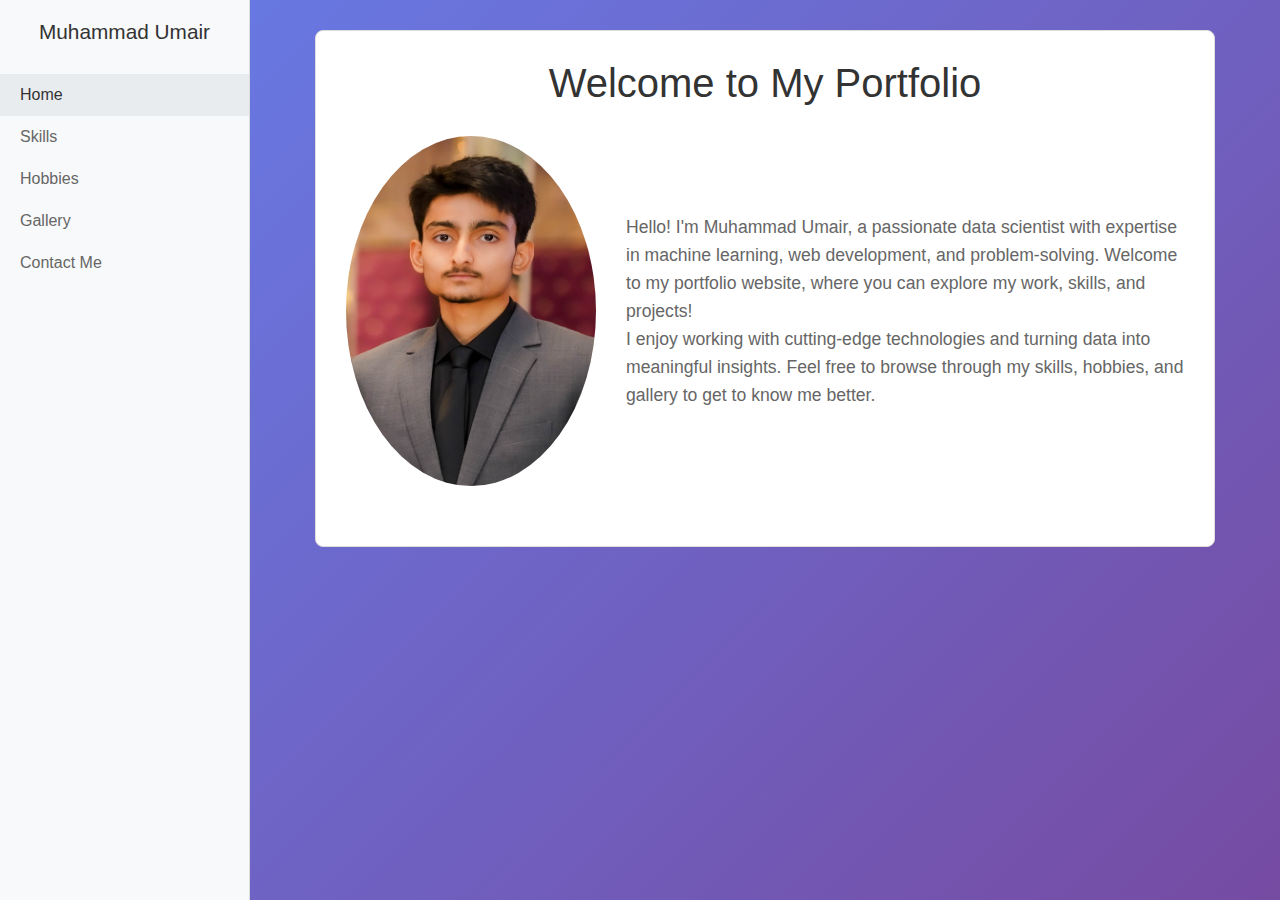
<file: index.html>
<!DOCTYPE html>
<html lang="en">
<head>
    <meta charset="UTF-8">
    <meta name="viewport" content="width=device-width, initial-scale=1.0">
    <title>Portfolio - Home</title>
    <link rel="stylesheet" href="css/style.css">
</head>
<body>
    <div class="sidebar">
        <div class="name">
            <h2>Muhammad Umair</h2>
        </div>
        <nav>
            <a href="./index.html" class="active">Home</a>
            <a href="skills.html">Skills</a>
            <a href="hobbies.html">Hobbies</a>
            <a href="gallery.html">Gallery</a>
            <a href="contact.html">Contact Me</a>
        </nav>
    </div>
    
    <div class="main-content">
        <div class="container">
            <h1>Welcome to My Portfolio</h1>
            <div class="profile-section clearfix">
                <img src="images/profile.jpg" alt="Profile Photo" class="profile-img">
                <div class="profile-text">
                    <p>Hello! I'm Muhammad Umair, a passionate data scientist with expertise in machine learning, web development, and problem-solving. Welcome to my portfolio website, where you can explore my work, skills, and projects!</p>
                    <p>I enjoy working with cutting-edge technologies and turning data into meaningful insights. Feel free to browse through my skills, hobbies, and gallery to get to know me better.</p>
                </div>
            </div>
        </div>
    </div>
</body>
</html>
</file>
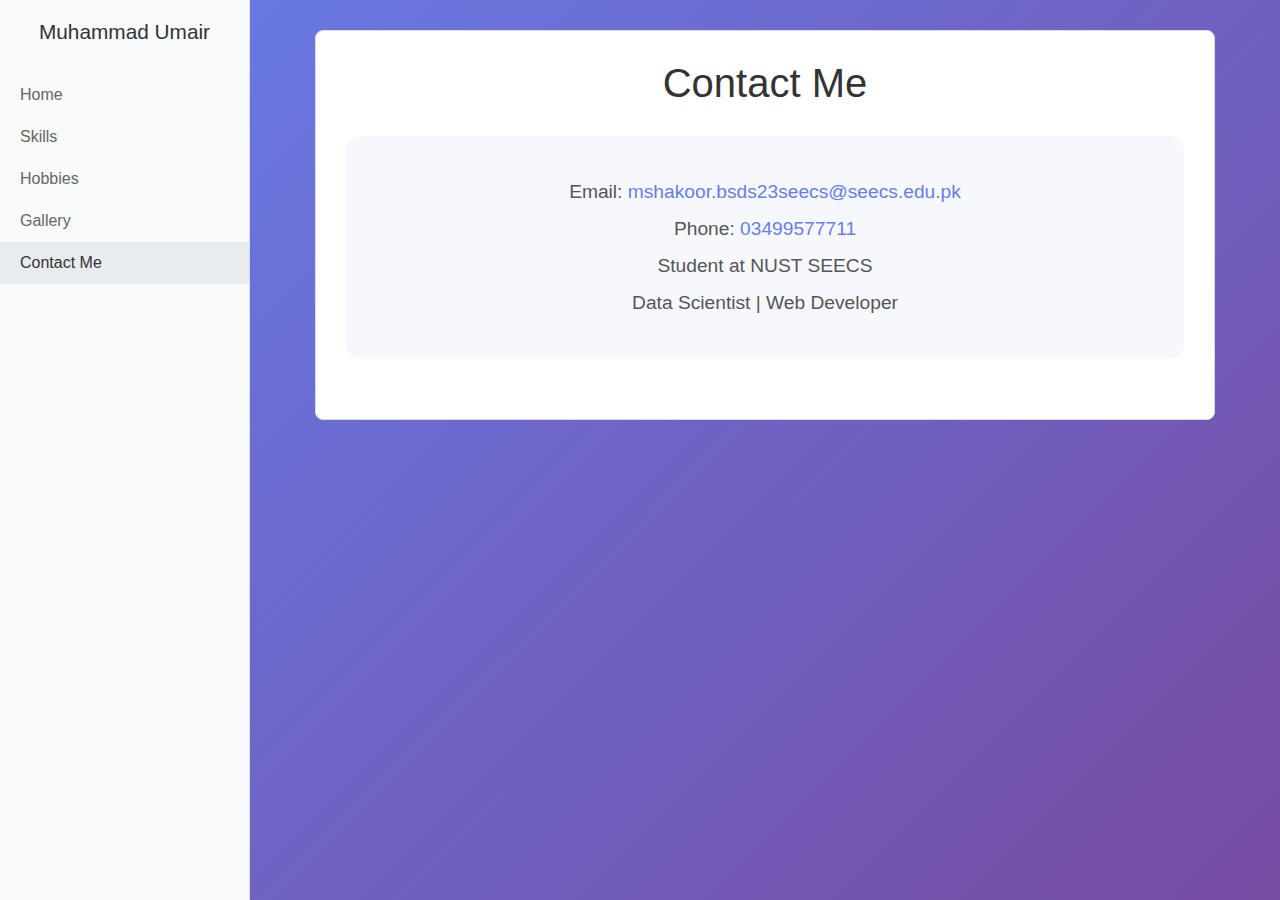
<file: Contact.html>
<!DOCTYPE html>
<html lang="en">
<head>
    <meta charset="UTF-8">
    <title>Portfolio - Contact Me</title>
    <link rel="stylesheet" href="css/style.css">
</head>
<body>
    <div class="sidebar">
        <div class="name">
            <h2>Muhammad Umair</h2>
        </div>
        <nav>
            <a href="index.html">Home</a>
            <a href="Skills.html">Skills</a>
            <a href="Hobbies.html">Hobbies</a>
            <a href="Gallery.html">Gallery</a>
            <a href="Contact.html" class="active">Contact Me</a>
        </nav>
    </div>
    
    <div class="main-content">
        <div class="container">
            <h1>Contact Me</h1>
            <div class="contact-info">
                <p>Email: <a href="mailto:mshakoor.bsds23seecs@seecs.edu.pk">mshakoor.bsds23seecs@seecs.edu.pk</a></p>
                <p>Phone: <a href="tel:+923499577711">03499577711</a></p>
                <p>Student at NUST SEECS</p>
                <p>Data Scientist | Web Developer</p>
            </div>
        </div>
    </div>
</body>
</html>
</file>
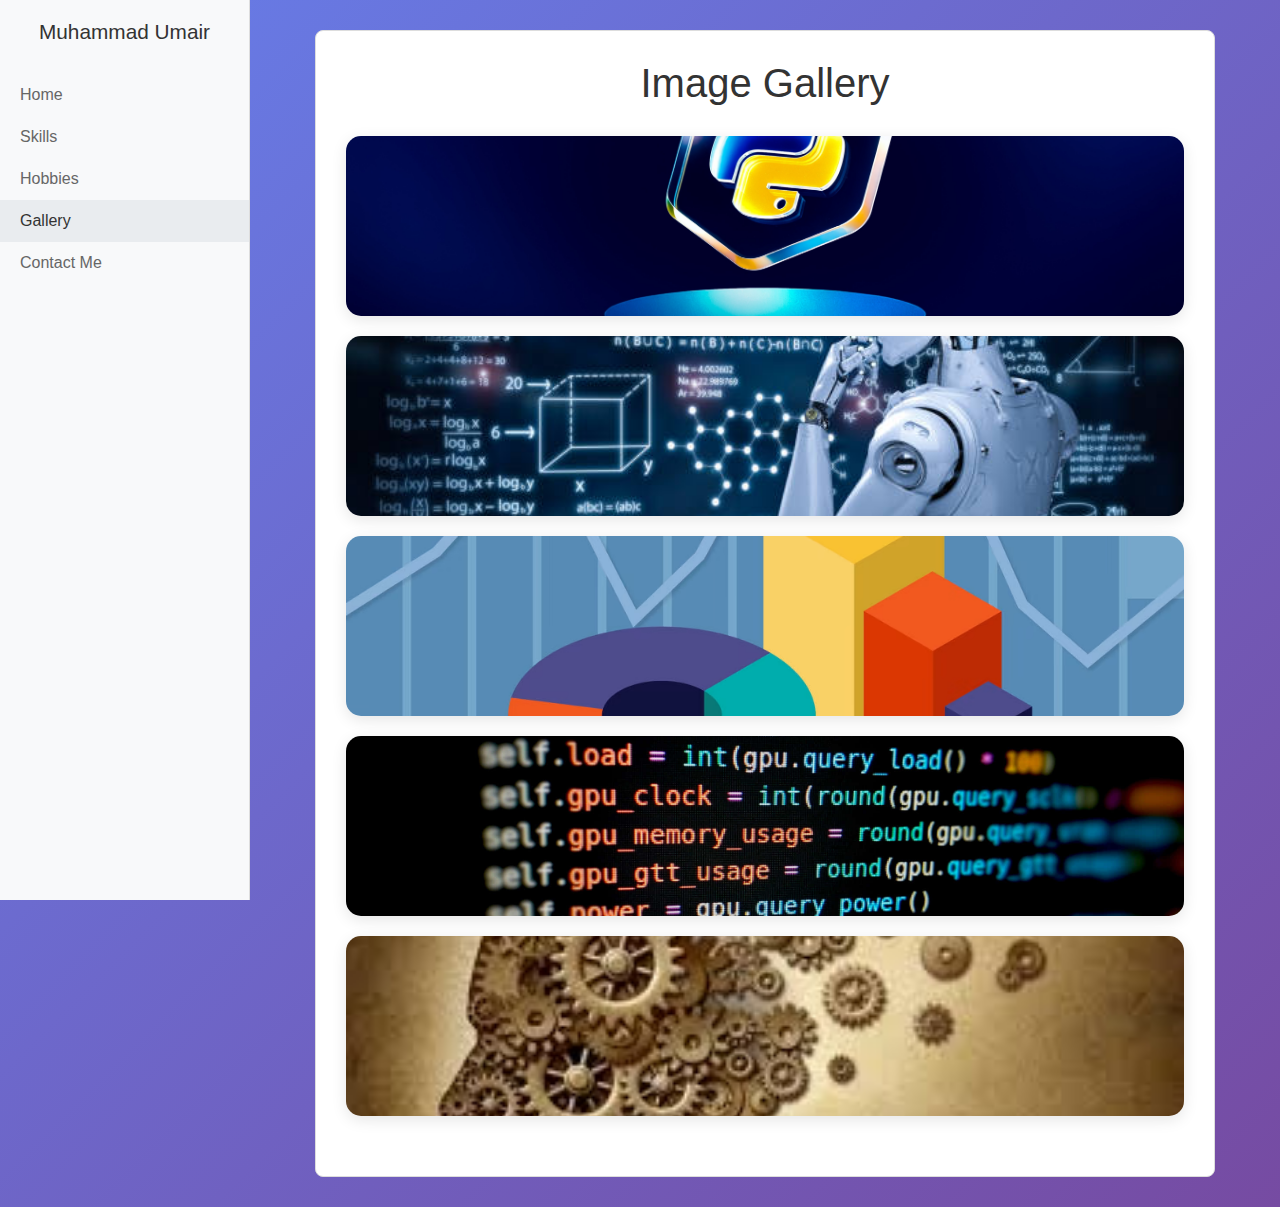
<file: Gallery.html>
<!DOCTYPE html>
<html lang="en">
<head>
    <meta charset="UTF-8">
    <title>Portfolio - Gallery</title>
    <link rel="stylesheet" href="css/style.css">
</head>
<body>
    <div class="sidebar">
        <div class="name">
            <h2>Muhammad Umair</h2>
        </div>
        <nav>
            <a href="index.html">Home</a>
            <a href="Skills.html">Skills</a>
            <a href="Hobbies.html">Hobbies</a>
            <a href="Gallery.html" class="active">Gallery</a>
            <a href="Contact.html">Contact Me</a>
        </nav>
    </div>
    
    <div class="main-content">
        <div class="container">
            <h1>Image Gallery</h1>
            <div class="gallery">
                <img src="images/image1.jpeg" alt="Gallery Image 1">
                <img src="images/image2.jpg" alt="Gallery Image 2">
                <img src="images/image3.avif" alt="Gallery Image 3">
                <img src="images/image4.jpg" alt="Gallery Image 4">
                <img src="images/image5.jpg" alt="Gallery Image 5">
            </div>
        </div>
    </div>
</body>
</html>
</file>
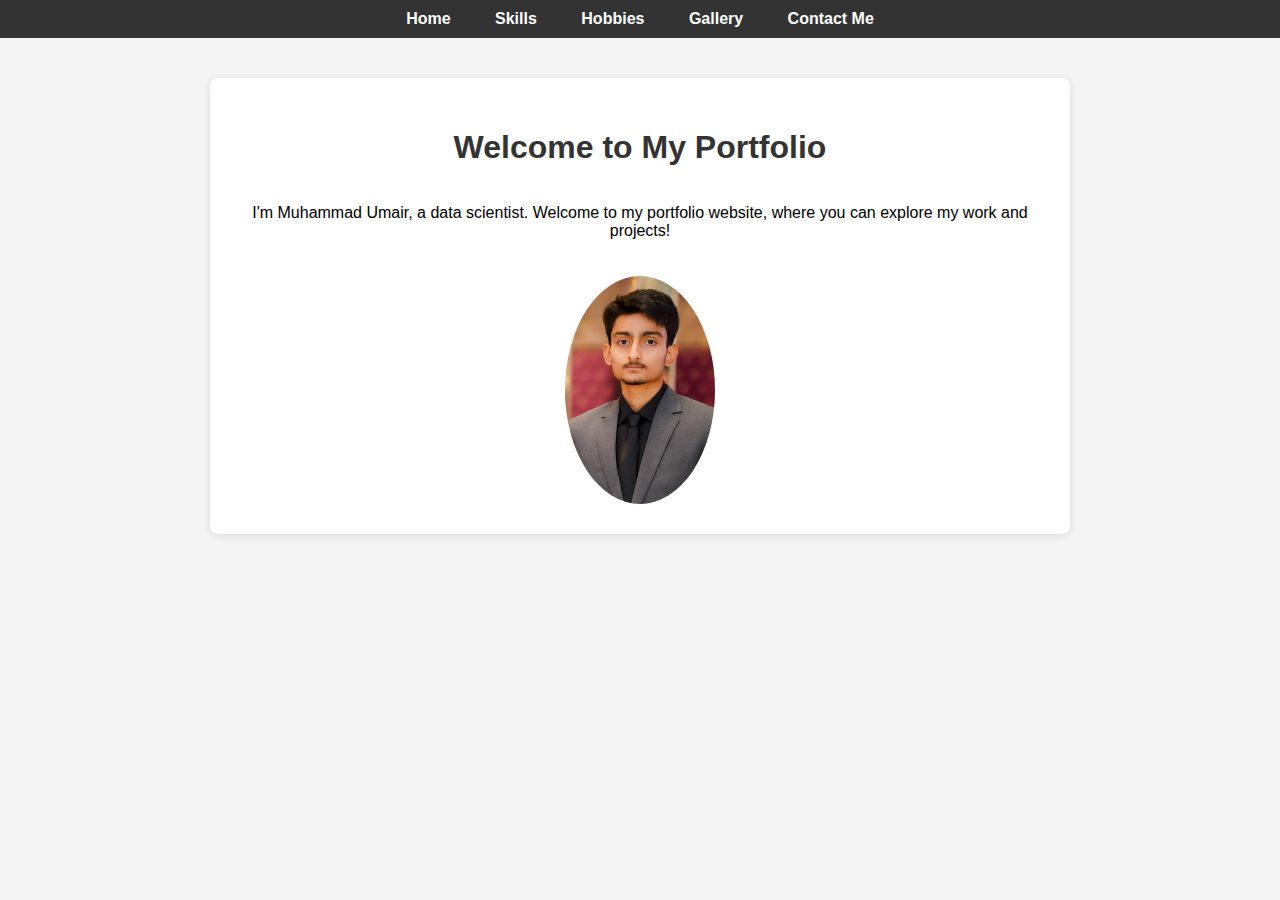
<file: Home.html>
<!DOCTYPE html>
<html lang="en">
<head>
    <meta charset="UTF-8">
    <meta name="viewport" content="width=device-width, initial-scale=1.0">
    <title>Portfolio - Home</title>
    <style>
        body {
            font-family: Arial, sans-serif;
            margin: 0; padding: 0;
            background: #f4f4f4;
        }
        nav {
            background: #333;
            padding: 10px 0;
            text-align: center;
        }
        nav a {
            color: #fff;
            text-decoration: none;
            margin: 0 20px;
            font-weight: bold;
        }
        nav a:hover {
            text-decoration: underline;
        }
        .container {
            max-width: 800px;
            margin: 40px auto;
            background: #fff;
            padding: 30px;
            border-radius: 8px;
            box-shadow: 0 2px 8px rgba(0,0,0,0.1);
            display: flex;
            flex-direction: column;
            align-items: center;
            justify-content: center;
            text-align: center;
        }
        h1 {
            color: #333;
        }
    </style>
</head>
<body>
    <nav>
        <a href="Home.html">Home</a>
        <a href="Skills.html">Skills</a>
        <a href="Hobbies.html">Hobbies</a>
        <a href="Gallery.html">Gallery</a>
        <a href="Contact.html">Contact Me</a>
    </nav>
    <div class="container">
        <h1>Welcome to My Portfolio</h1>
        <p>I'm Muhammad Umair, a data scientist. Welcome to my portfolio website, where you can explore my work and projects!</p>
        <img src="images/profile.jpg" alt="Profile Photo" style="width:150px; border-radius:50%; margin-top:20px;">
    </div>
</body>
</html>
</file>
<file: css/style.css>
* {
    margin: 0;
    padding: 0;
    box-sizing: border-box;
}

body {
    font-family: 'Segoe UI', Tahoma, Geneva, Verdana, sans-serif;
    background: linear-gradient(135deg, #667eea 0%, #764ba2 100%);
    min-height: 100vh;
    color: #333;
}

/* Sidebar Navigation */
.sidebar {
    position: fixed;
    left: 0;
    top: 0;
    width: 250px;
    height: 100vh;
    background: #f8f9fa;
    border-right: 1px solid #ddd;
    padding: 20px 0;
}

.sidebar .name {
    text-align: center;
    margin-bottom: 30px;
    padding: 0 20px;
}

.sidebar .name h2 {
    color: #333;
    font-size: 1.3em;
    font-weight: normal;
}

.sidebar nav {
    flex-grow: 1;
}

.sidebar nav a {
    display: block;
    padding: 12px 20px;
    text-decoration: none;
    color: #666;
    font-weight: normal;
}

.sidebar nav a.active {
    background: #e9ecef;
    color: #333;
}

/* Main Content */
.main-content {
    margin-left: 250px;
    min-height: 100vh;
    padding: 30px;
}

.container {
    max-width: 900px;
    background: white;
    border: 1px solid #ddd;
    border-radius: 8px;
    padding: 30px;
    margin: 0 auto;
}

h1 {
    color: #333;
    font-size: 2.5em;
    margin-bottom: 30px;
    text-align: center;
    font-weight: 300;
}

/* Profile Section */
.profile-section {
    display: flex;
    align-items: center;
    gap: 30px;
    margin: 30px 0;
    clear: both;
}

.profile-img {
    width: 250px;
    height: 350px;
    border-radius: 50%;
    float: left;
}

.profile-text {
    flex: 1;
    font-size: 1.1em;
    line-height: 1.6;
    color: #666;
}

/* Skills & Hobbies Lists */
ul {
    list-style: none;
    margin: 20px 0;
}

ul li {
    background: rgba(102, 126, 234, 0.05);
    margin: 10px 0;
    padding: 15px 20px;
    border-radius: 10px;
    border-left: 4px solid #667eea;
    font-size: 1.1em;
}


/* Gallery */
.gallery {
    display: grid;
    gap: 20px;
    margin: 30px 0;
    clear: both;
}

.gallery img {
    width: 100%;
    height: 180px;
    object-fit: cover;
    border-radius: 15px;
    box-shadow: 0 4px 15px rgba(0, 0, 0, 0.1);
    float: none;
}



/* Contact Info */
.contact-info {
    background: rgba(102, 126, 234, 0.05);
    border-radius: 15px;
    padding: 30px;
    margin: 30px 0;
    text-align: center;
}

.contact-info p {
    font-size: 1.2em;
    margin: 15px 0;
    color: #555;
}

.contact-info a {
    color: #667eea;
    text-decoration: none;
    font-weight: 500;
}

.contact-info a:hover {
    text-decoration: underline;
}
</file>
